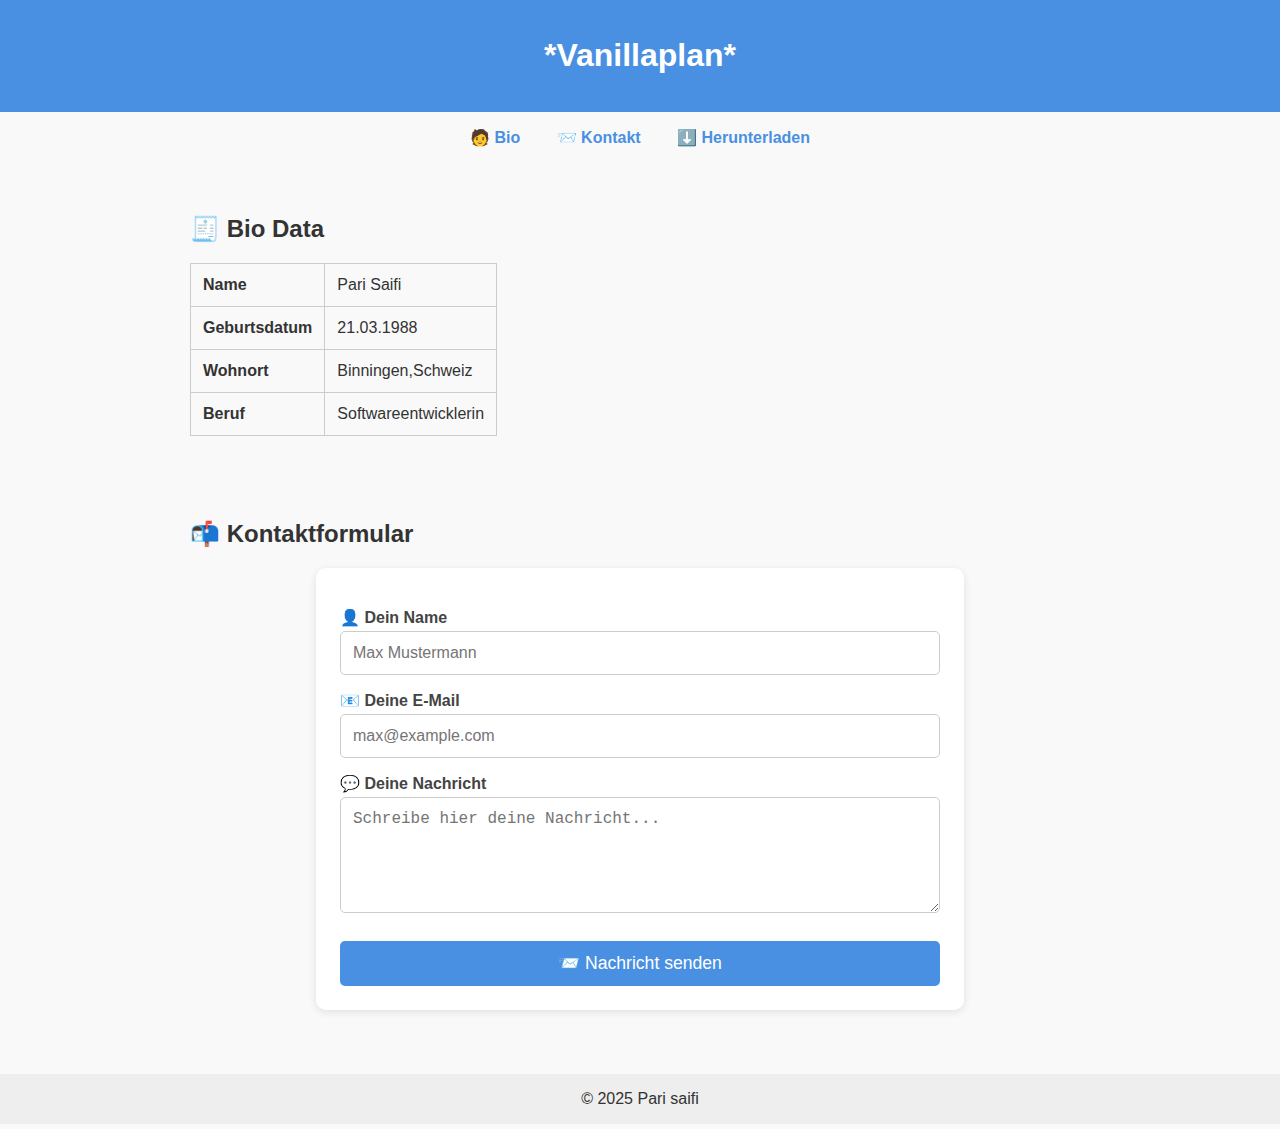
<file: index.html>
<!DOCTYPE html>
<html lang="de">
<head>
    <meta charset="UTF-8"/>
    <meta name="viewport" content="width=device-width, initial-scale=1.0"/>
    <title>Meine Webseite</title>
    <link rel="stylesheet" href="stylesheet.css">
</head>
<body>
<header>
    <h1>*Vanillaplan*</h1>
</header>
<nav>
    <a href="#bio">🧑 Bio</a>
    <a href="#contact">📨 Kontakt</a>
    <a href="datei.pdf" download>⬇️ Herunterladen</a>
</nav>

<!--moarefi-->
<section id="bio">
    <h2>🧾 Bio Data</h2>
    <table>
        <tr><th>Name</th><td>Pari Saifi</td></tr>
        <tr><th>Geburtsdatum</th><td>21.03.1988</td></tr>
        <tr><th>Wohnort</th><td>Binningen,Schweiz</td></tr>
        <tr><th>Beruf</th><td>Softwareentwicklerin</td></tr>
    </table>
</section>
<section id="contact">
        <h2>📬 Kontaktformular</h2>
    <div class="contact-card">
      <form action="https://formspree.io/f/YOUR_FORM_ID" method="POST">
        <label for="name">👤 Dein Name</label>
        <input type="text" id="name" name="name" placeholder="Max Mustermann" required />

        <label for="email">📧 Deine E-Mail</label>
        <input type="email" id="email" name="email" placeholder="max@example.com" required />

        <label for="message">💬 Deine Nachricht</label>
        <textarea id="message" name="message" rows="5" placeholder="Schreibe hier deine Nachricht..." required></textarea>

        <input type="hidden" name="_redirect" value="danke.html" />

        <button type="submit">📨 Nachricht senden</button>
      </form>
    </div>
</section>

<footer>
    © 2025 Pari saifi
</footer>
</body>
</html>
</file>
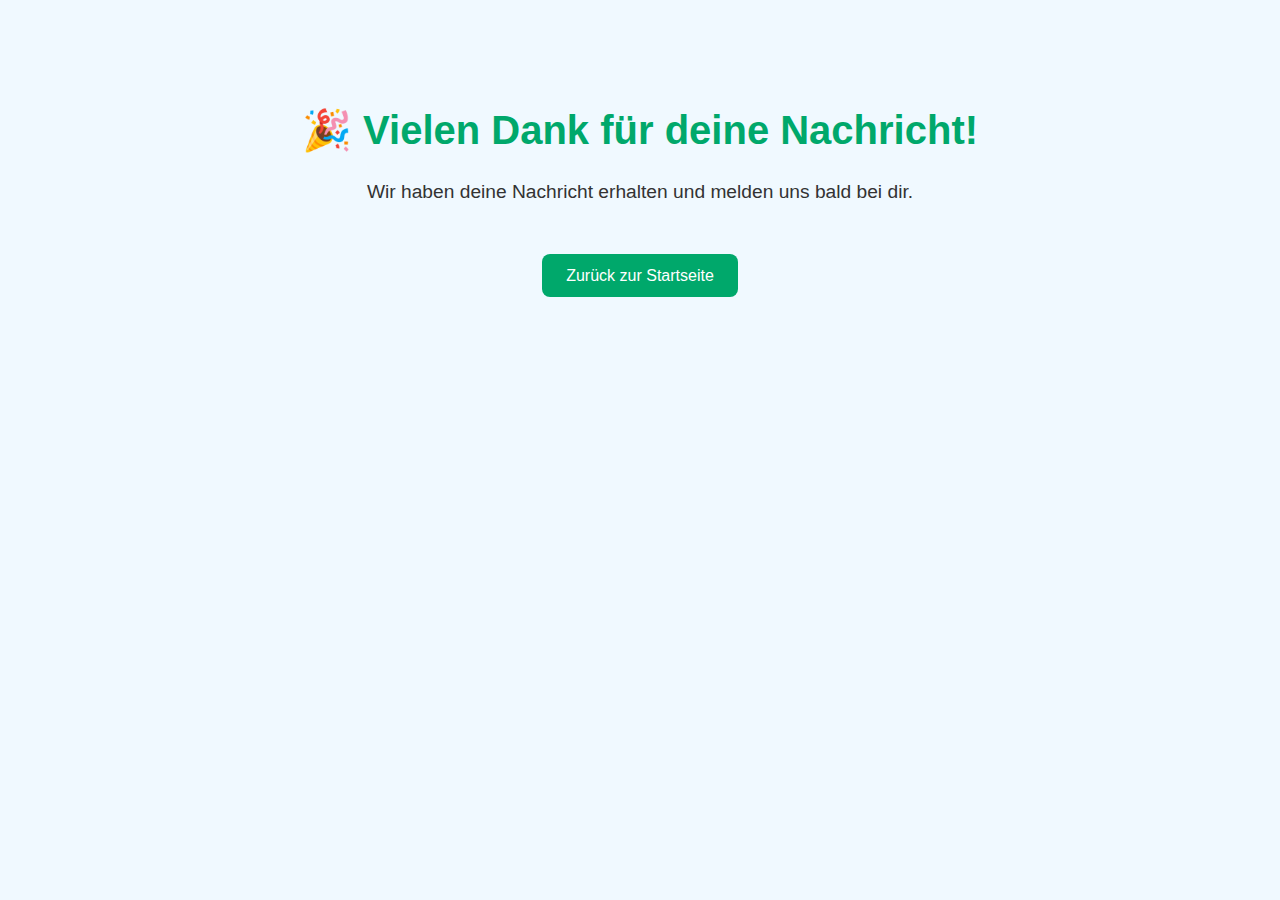
<file: danke.html>
<!DOCTYPE html>
<html lang="de">
<head>
    <meta charset="UTF-8">
    <meta name="viewport" content="width=device-width, initial-scale=1.0">
    <title>Danke!</title>
    <link rel="stylesheet" href="stylesheet.css">
    <style>
        body {
            text-align: center;
            padding: 5rem 2rem;
            background-color: #f0f9ff;
            font-family: Arial, sans-serif;
        }
        h1 {
            color: #00a86b;
            font-size: 2.5rem;
        }
        p {
            font-size: 1.2rem;
            margin-top: 1rem;
        }
        a {
            display: inline-block;
            margin-top: 2rem;
            padding: 0.8rem 1.5rem;
            background-color: #00a86b;
            color: white;
            border-radius: 8px;
            text-decoration: none;
        }
        a:hover {
            background-color: #00895a;
        }
    </style>
</head>
<body>

    <h1>🎉 Vielen Dank für deine Nachricht!</h1>
    <p>Wir haben deine Nachricht erhalten und melden uns bald bei dir.</p>

    <a href="index.html">Zurück zur Startseite</a>

</body>
</html>
</file>
<file: stylesheet.css>
body{
    font-family: "Segoe UI",sans-serif;
    margin:0;
    padding:0;
    color:#333;
    background: #f9f9f9;
}
header{
    background-color: #4a90e2;
    color: white;
    padding: 1rem;
    text-align: center;
}
nav   {
    text-align: center;
    margin:1rem;
}
nav a {
    margin:0 1rem;
    text-decoration: none;
    color:#4a90e2;
    font-weight: bold;
}
section{
    padding: 2rem;
    max-width: 900px;
    margin: auto;

}

table{
    width: :100%;
    border-collapse: collapse;
    margin-top: 1rem;
}
th,td{
    padding: 0.75rem;
    border: 1px solid #ccc;
    text-align: left;
}
    .contact-card {
      background-color: #ffffff;
      padding: 1.5rem;
      border-radius: 10px;
      box-shadow: 0 2px 8px rgba(0, 0, 0, 0.1);
      max-width: 600px;
      margin: auto;
    }

    form label {
      display: block;
      margin-top: 1rem;
      font-weight: bold;
      color: #444;
    }

    form input, form textarea {
      width: 100%;
      padding: 0.75rem;
      margin-top: 0.25rem;
      border: 1px solid #ccc;
      border-radius: 5px;
      font-size: 1rem;
      box-sizing: border-box;
    }
    form button {
      margin-top: 1.5rem;
      width: 100%;
      background-color: #4a90e2;
      color: white;
      border: none;
      padding: 0.75rem;
      font-size: 1.1rem;
      border-radius: 5px;
      cursor: pointer;
      transition: background 0.3s ease;
    }

    form button:hover {
      background-color: #357ac8;
    }

    footer {
      text-align: center;
      padding: 1rem;
      background: #eee;
      margin-top: 2rem;
    }
@media (max-width: 600px) {
      table, th, td {
        font-size: 14px;
      }

      nav a {
        display: block;
        margin: 0.5rem 0;
      }
    }
</file>
